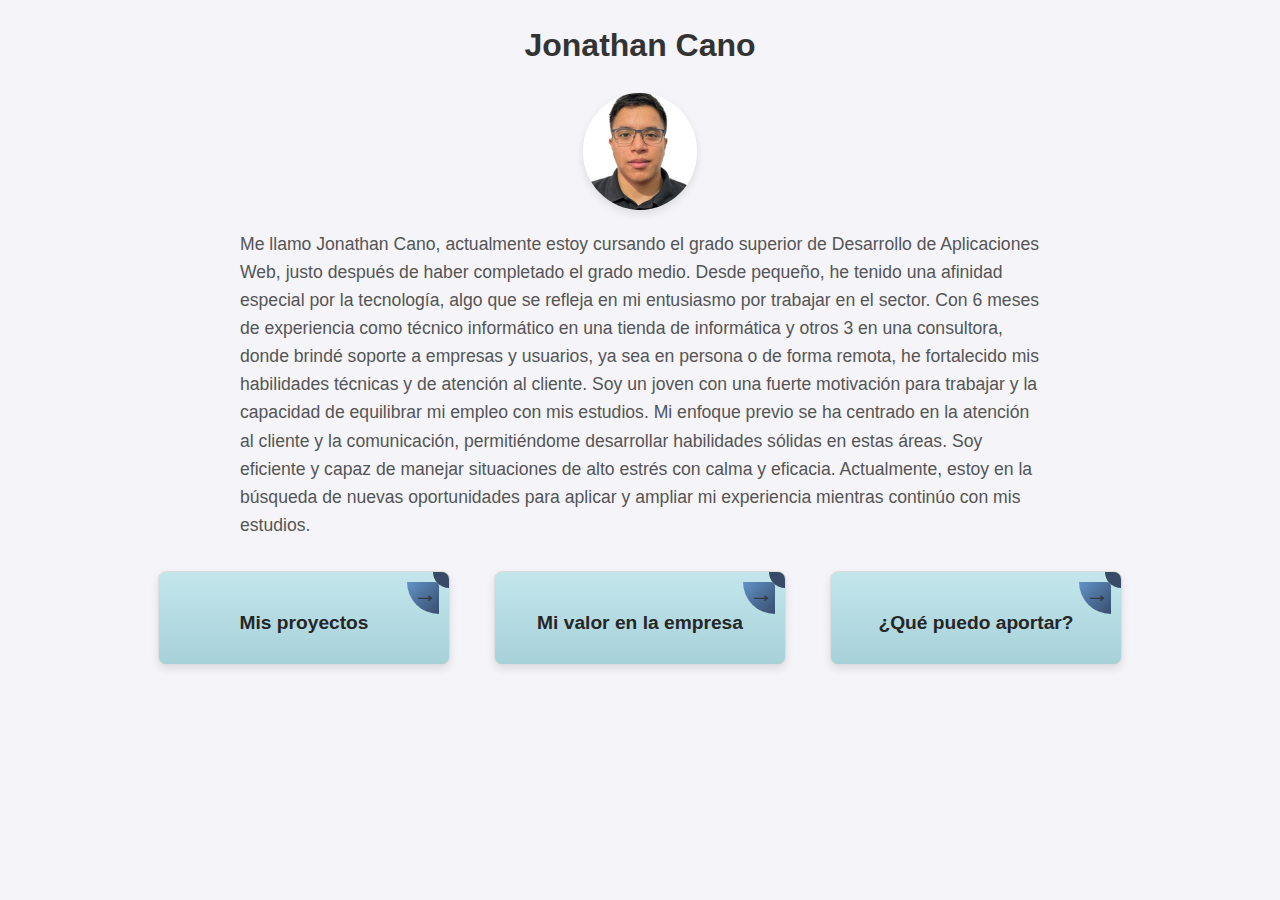
<file: index.html>
<!DOCTYPE html>
<html lang="en">
<head>
    <meta charset="UTF-8">
    <meta name="viewport" content="width=device-width, initial-scale=1.0">
    <title>Document</title>
    <link rel="stylesheet" href="styles.css">
</head>
<body>
    <h1>Jonathan Cano</h1>
    <img src="depositphotos_134255588-stock-illustration-empty-photo-of-male-profile.jpg" alt="">
    <p>Me llamo Jonathan Cano, actualmente estoy cursando el grado superior de Desarrollo de Aplicaciones Web, justo después de haber completado el grado medio. Desde pequeño, he tenido una afinidad especial por la tecnología, algo que se refleja en mi entusiasmo por trabajar en el sector.
        Con 6 meses de experiencia como técnico informático en una tienda de informática y otros 3 en una consultora, donde brindé soporte a empresas y usuarios, ya sea en persona o de forma remota, he fortalecido mis habilidades técnicas y de atención al cliente.
        Soy un joven con una fuerte motivación para trabajar y la capacidad de equilibrar mi empleo con mis estudios. Mi enfoque previo se ha centrado en la atención al cliente y la comunicación, permitiéndome desarrollar habilidades sólidas en estas áreas. Soy eficiente y capaz de manejar situaciones de alto estrés con calma y eficacia.
        Actualmente, estoy en la búsqueda de nuevas oportunidades para aplicar y ampliar mi experiencia mientras continúo con mis estudios.</p>
    <div id="nav">
        <a href="mis_proyectos.html" class="card">
            <p class="card-title">Mis proyectos</p>
            <div class="go-corner">
              <div class="go-arrow">→</div>
            </div>
        </a>
        <a href="mi_valor_en_la_empresa.html" class="card">
            <p class="card-title">Mi valor en la empresa</p>
            <div class="go-corner">
              <div class="go-arrow">→</div>
            </div>
        </a>
        <a href="que_aporto.html" class="card">
            <p class="card-title">¿Qué puedo aportar?</p>
            <div class="go-corner">
              <div class="go-arrow">→</div>
            </div>
        </a>
    </div>
</body>
</html>
</file>
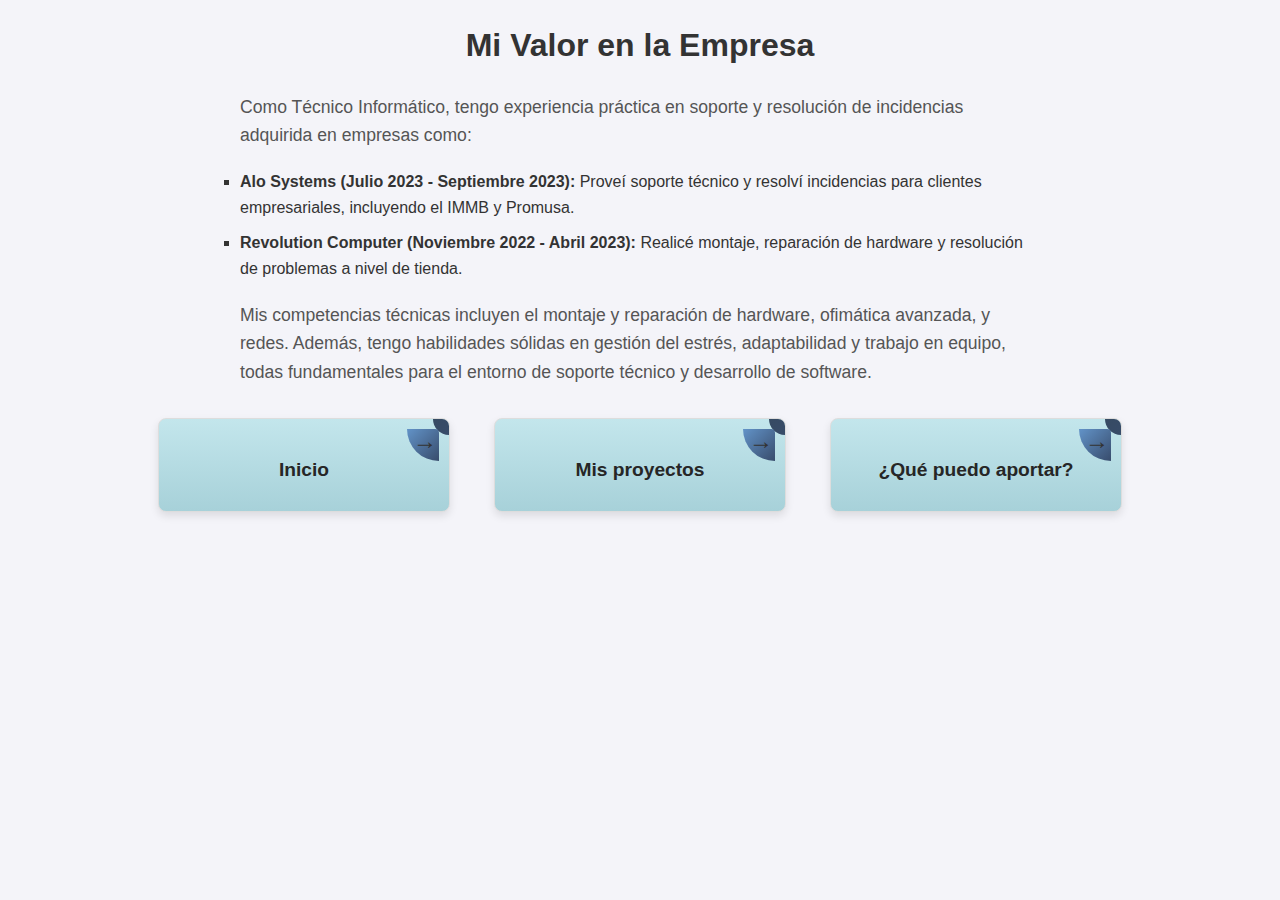
<file: mi_valor_en_la_empresa.html>
<!DOCTYPE html>
<html lang="en">
<head>
    <meta charset="UTF-8">
    <meta name="viewport" content="width=device-width, initial-scale=1.0">
    <title>Mi valor en la empresa</title>
    <link rel="stylesheet" href="styles.css">
</head>
<body>
    <h1>Mi Valor en la Empresa</h1>
    <p>Como Técnico Informático, tengo experiencia práctica en soporte y resolución de incidencias adquirida en empresas como:</p>
    <ul>
        <li><strong>Alo Systems (Julio 2023 - Septiembre 2023):</strong> Proveí soporte técnico y resolví incidencias para clientes empresariales, incluyendo el IMMB y Promusa.</li>
        <li><strong>Revolution Computer (Noviembre 2022 - Abril 2023):</strong> Realicé montaje, reparación de hardware y resolución de problemas a nivel de tienda.</li>
    </ul>
    <p>Mis competencias técnicas incluyen el montaje y reparación de hardware, ofimática avanzada, y redes. Además, tengo habilidades sólidas en gestión del estrés, adaptabilidad y trabajo en equipo, todas fundamentales para el entorno de soporte técnico y desarrollo de software.</p>

    <div id="nav">
        <a href="index.html" class="card">
            <p class="card-title">Inicio</p>
            <div class="go-corner">
              <div class="go-arrow">→</div>
            </div>
        </a>
        <a href="mis_proyectos.html" class="card">
            <p class="card-title">Mis proyectos</p>
            <div class="go-corner">
              <div class="go-arrow">→</div>
            </div>
        </a>
        <a href="que_aporto.html" class="card">
            <p class="card-title">¿Qué puedo aportar?</p>
            <div class="go-corner">
              <div class="go-arrow">→</div>
            </div>
        </a>
    </div>
</body>
</html>
</file>
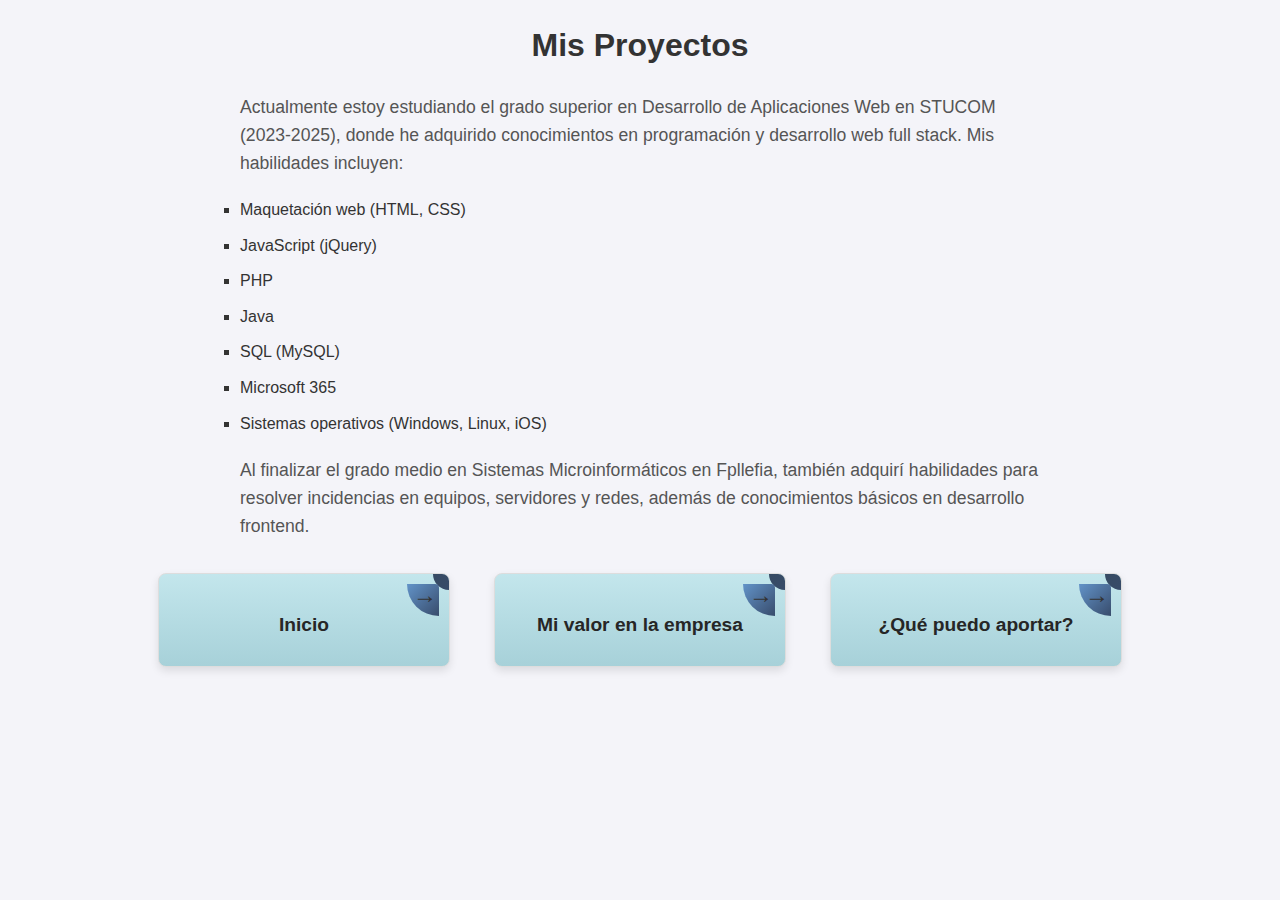
<file: mis_proyectos.html>
<!DOCTYPE html>
<html lang="en">
<head>
    <meta charset="UTF-8">
    <meta name="viewport" content="width=device-width, initial-scale=1.0">
    <title>Mis proyectos</title>
    <link rel="stylesheet" href="styles.css">
</head>
<body>
    <h1>Mis Proyectos</h1>
    <p>Actualmente estoy estudiando el grado superior en Desarrollo de Aplicaciones Web en STUCOM (2023-2025), donde he adquirido conocimientos en programación y desarrollo web full stack. Mis habilidades incluyen:</p>
    <ul>
        <li>Maquetación web (HTML, CSS)</li>
        <li>JavaScript (jQuery)</li>
        <li>PHP</li>
        <li>Java</li>
        <li>SQL (MySQL)</li>
        <li>Microsoft 365</li>
        <li>Sistemas operativos (Windows, Linux, iOS)</li>
    </ul>
    <p>Al finalizar el grado medio en Sistemas Microinformáticos en Fpllefia, también adquirí habilidades para resolver incidencias en equipos, servidores y redes, además de conocimientos básicos en desarrollo frontend.</p>

    <div id="nav">
        <a href="index.html" class="card">
            <p class="card-title">Inicio</p>
            <div class="go-corner">
              <div class="go-arrow">→</div>
            </div>
        </a>
        <a href="mi_valor_en_la_empresa.html" class="card">
            <p class="card-title">Mi valor en la empresa</p>
            <div class="go-corner">
              <div class="go-arrow">→</div>
            </div>
        </a>
        <a href="que_aporto.html" class="card">
            <p class="card-title">¿Qué puedo aportar?</p>
            <div class="go-corner">
              <div class="go-arrow">→</div>
            </div>
        </a>
    </div>
</body>
</html>
</file>
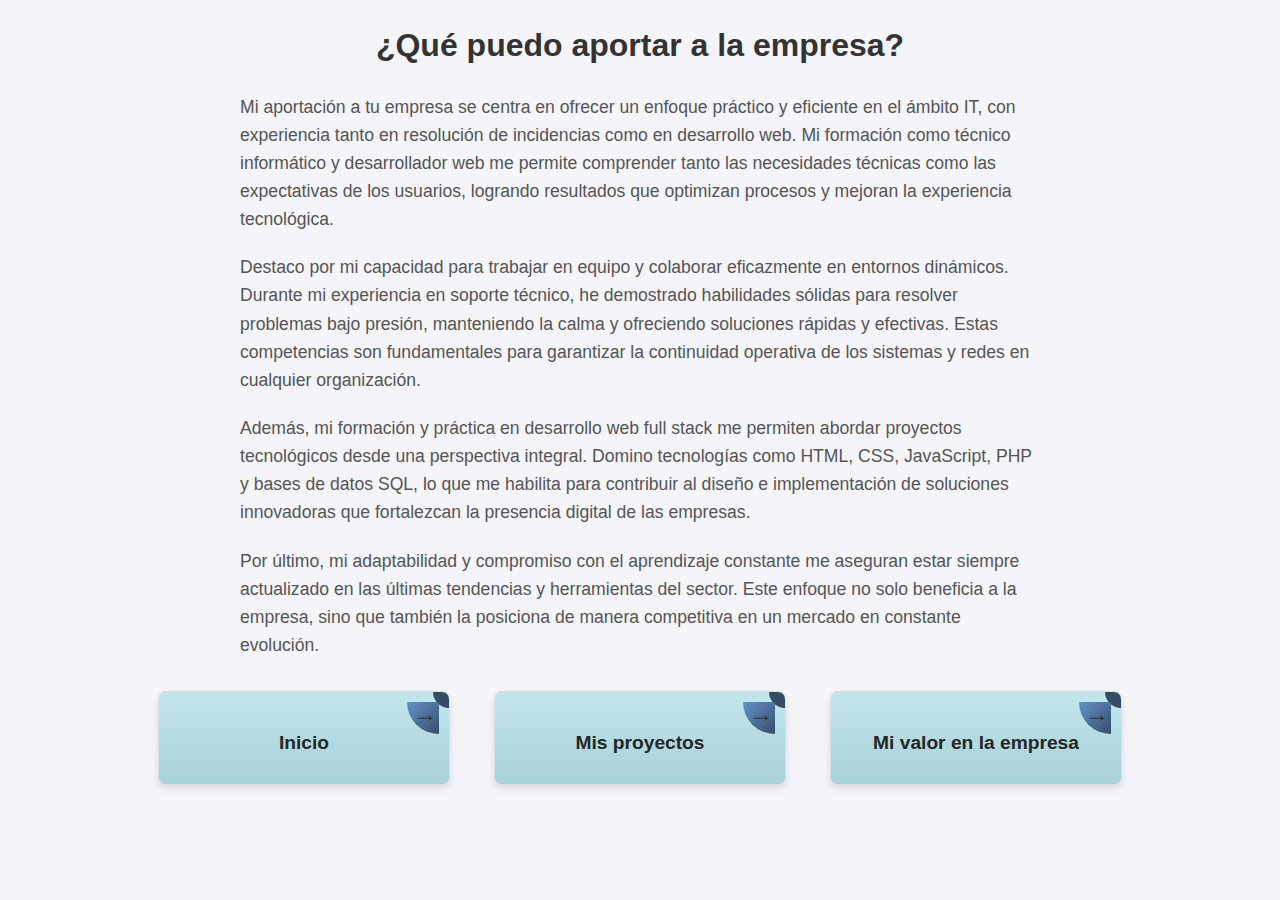
<file: que_aporto.html>
<!DOCTYPE html>
<html lang="en">
<head>
    <meta charset="UTF-8">
    <meta name="viewport" content="width=device-width, initial-scale=1.0">
    <title>¿Qué puedo aportar?</title>
    <link rel="stylesheet" href="styles.css">
</head>
<body>
    <h1>¿Qué puedo aportar a la empresa?</h1>
    <p>Mi aportación a tu empresa se centra en ofrecer un enfoque práctico y eficiente en el ámbito IT, con experiencia tanto en resolución de incidencias como en desarrollo web. Mi formación como técnico informático y desarrollador web me permite comprender tanto las necesidades técnicas como las expectativas de los usuarios, logrando resultados que optimizan procesos y mejoran la experiencia tecnológica.</p>
    <p>Destaco por mi capacidad para trabajar en equipo y colaborar eficazmente en entornos dinámicos. Durante mi experiencia en soporte técnico, he demostrado habilidades sólidas para resolver problemas bajo presión, manteniendo la calma y ofreciendo soluciones rápidas y efectivas. Estas competencias son fundamentales para garantizar la continuidad operativa de los sistemas y redes en cualquier organización.</p>
    <p>Además, mi formación y práctica en desarrollo web full stack me permiten abordar proyectos tecnológicos desde una perspectiva integral. Domino tecnologías como HTML, CSS, JavaScript, PHP y bases de datos SQL, lo que me habilita para contribuir al diseño e implementación de soluciones innovadoras que fortalezcan la presencia digital de las empresas.</p>
    <p>Por último, mi adaptabilidad y compromiso con el aprendizaje constante me aseguran estar siempre actualizado en las últimas tendencias y herramientas del sector. Este enfoque no solo beneficia a la empresa, sino que también la posiciona de manera competitiva en un mercado en constante evolución.</p>

    <div id="nav">
        <a href="index.html" class="card">
            <p class="card-title">Inicio</p>
            <div class="go-corner">
              <div class="go-arrow">→</div>
            </div>
        </a>
        <a href="mis_proyectos.html" class="card">
            <p class="card-title">Mis proyectos</p>
            <div class="go-corner">
              <div class="go-arrow">→</div>
            </div>
        </a>
        <a href="mi_valor_en_la_empresa.html" class="card">
            <p class="card-title">Mi valor en la empresa</p>
            <div class="go-corner">
              <div class="go-arrow">→</div>
            </div>
        </a>
    </div>
</body>
</html>
</file>
<file: styles.css>
#nav{
    display: flex;
  
}

.elements-nav{
    flex: 1;
    text-align: center;
}

/* From Uiverse.io by SouravBandyopadhyay */ 
.card-title {
    color: #262626;
    font-size: 1.5em;
    line-height: normal;
    font-weight: 700;
    margin-bottom: 0.5em;
  }
  
  .small-desc {
    font-size: 1em;
    font-weight: 400;
    line-height: 1.5em;
    color: #452c2c;
  }
  
  .small-desc {
    font-size: 1em;
  }
  
  .go-corner {
    display: flex;
    align-items: center;
    justify-content: center;
    position: absolute;
    width: 2em;
    height: 2em;
    overflow: hidden;
    top: 0;
    right: 0;
    background: linear-gradient(135deg, #6293c8, #384c6c);
    border-radius: 0 4px 0 32px;
  }
  
  .go-arrow {
    margin-top: -4px;
    margin-right: -4px;
    color: white;
    font-family: courier, sans;
  }
  
  .card {
    display: block;
    position: relative;
    max-width: 300px;
    max-height: 320px;
    background-color: #f2f8f9;
    border-radius: 10px;
    padding: 2em 1.2em;
    margin: 12px;
    text-decoration: none;
    z-index: 0;
    overflow: hidden;
    background: linear-gradient(to bottom, #c3e6ec, #a7d1d9);
    font-family: Arial, Helvetica, sans-serif;
  }
  
  .card:before {
    content: '';
    position: absolute;
    z-index: -1;
    top: -16px;
    right: -16px;
    background: linear-gradient(135deg, #364a60, #384c6c);
    height: 32px;
    width: 32px;
    border-radius: 32px;
    transform: scale(1);
    transform-origin: 50% 50%;
    transition: transform 0.35s ease-out;
  }
  
  .card:hover:before {
    transform: scale(28);
  }
  
  .card:hover .small-desc {
    transition: all 0.5s ease-out;
    color: rgba(255, 255, 255, 0.8);
  }
  
  .card:hover .card-title {
    transition: all 0.5s ease-out;
    color: #ffffff;
  }
  /* Estilos generales */
body {
  font-family: Arial, sans-serif;
  margin: 0;
  padding: 0;
  background-color: #f4f4f9;
  color: #333;
  line-height: 1.6;
}

h1 {
  text-align: center;
  color: #333;
  margin-top: 20px;
  font-size: 2em;
}

/* Estilos para la navegación */
#nav {
  display: flex;
  justify-content: center;
  gap: 20px;
  margin: 20px 0;
}

.button {
  text-decoration: none;
  color: white;
  background-color: #333;
  padding: 10px 20px;
  border-radius: 5px;
  font-weight: bold;
  transition: background-color 0.3s ease;
}

.button:hover {
  background-color: #555;
}

/* Estilos para las tarjetas */
.card {
  position: relative;
  display: block;
  width: 250px;
  padding: 20px;
  background-color: #fff;
  border: 1px solid #ddd;
  border-radius: 8px;
  text-align: center;
  text-decoration: none;
  color: #333;
  box-shadow: 0 4px 8px rgba(0, 0, 0, 0.1);
  transition: transform 0.3s ease, box-shadow 0.3s ease;
}

.card:hover {
  transform: translateY(-5px);
  box-shadow: 0 6px 12px rgba(0, 0, 0, 0.2);
}

.card-title {
  font-size: 1.2em;
  font-weight: bold;
  margin-bottom: 10px;
}

.go-corner {
  position: absolute;
  top: 10px;
  right: 10px;
}

.go-arrow {
  font-size: 1.5em;
  color: #333;
}

/* Estilos para el contenido */
p {
  max-width: 800px;
  margin: 20px auto;
  padding: 0 20px;
  font-size: 1.1em;
  color: #555;
}

ul {
  max-width: 800px;
  margin: 20px auto;
  padding: 0;
  list-style-type: square;
  color: #333;
}

ul li {
  margin: 10px 0;
  font-size: 1em;
}

/* Imagen de perfil */
img {
  display: block;
  margin: 0 auto;
  border-radius: 50%;
  box-shadow: 0 4px 8px rgba(0, 0, 0, 0.1);
}
</file>
